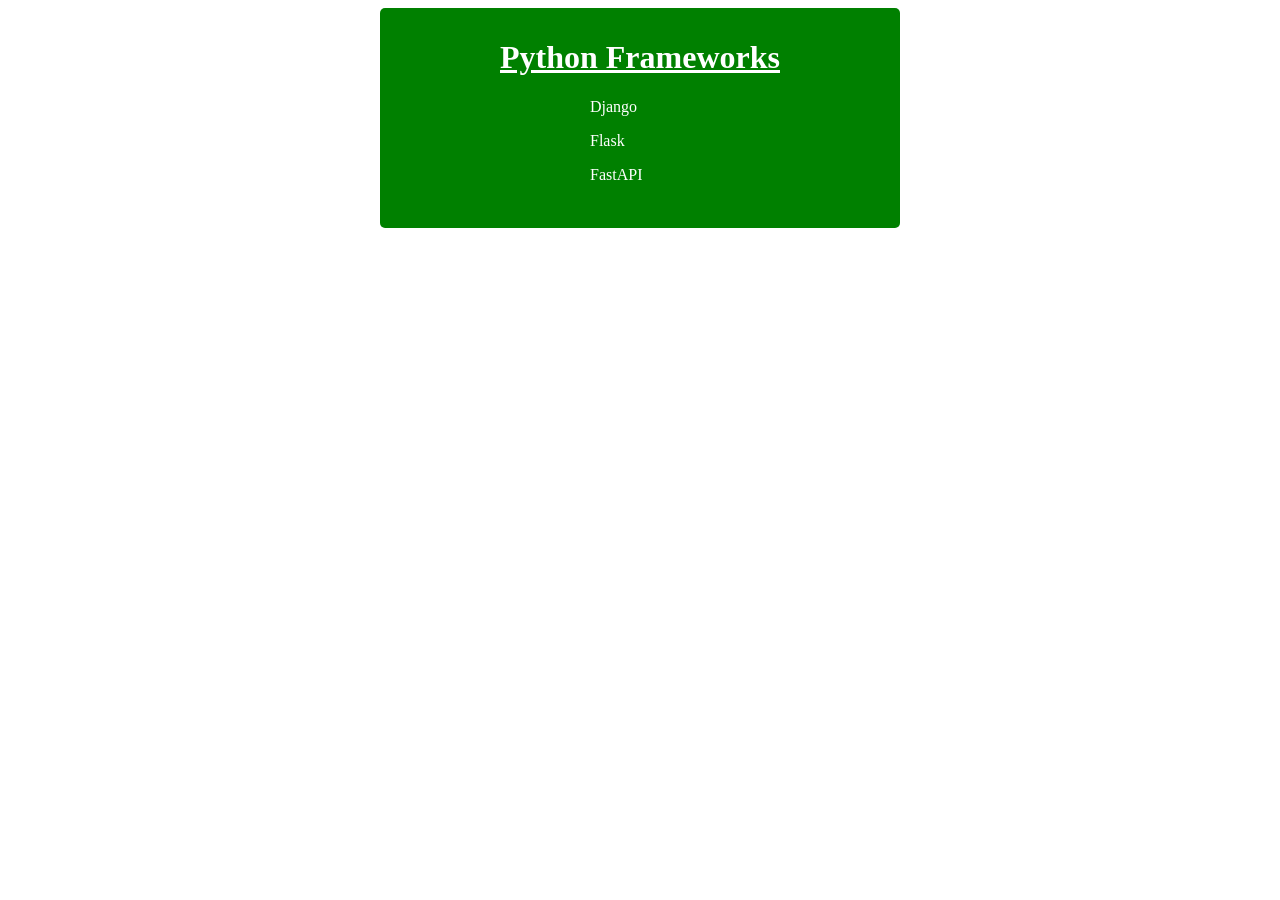
<file: box/index.html>
<!DOCTYPE html>
<html lang="en">
<head>
    <meta charset="UTF-8">
    <meta name="viewport" content="width=device-width, initial-scale=1.0">
    <title>Document</title>
    <link rel="stylesheet" href="./style.css">
</head>
<body>
    <div class="card">
        <h1 class="card-heading">Python Frameworks</h1>
        <div class="card-body">
            
        <p>Django</p>
        <p>Flask</p>
        <p>FastAPI</p>
        </div>

    </div>
</body>
</html>
</file>
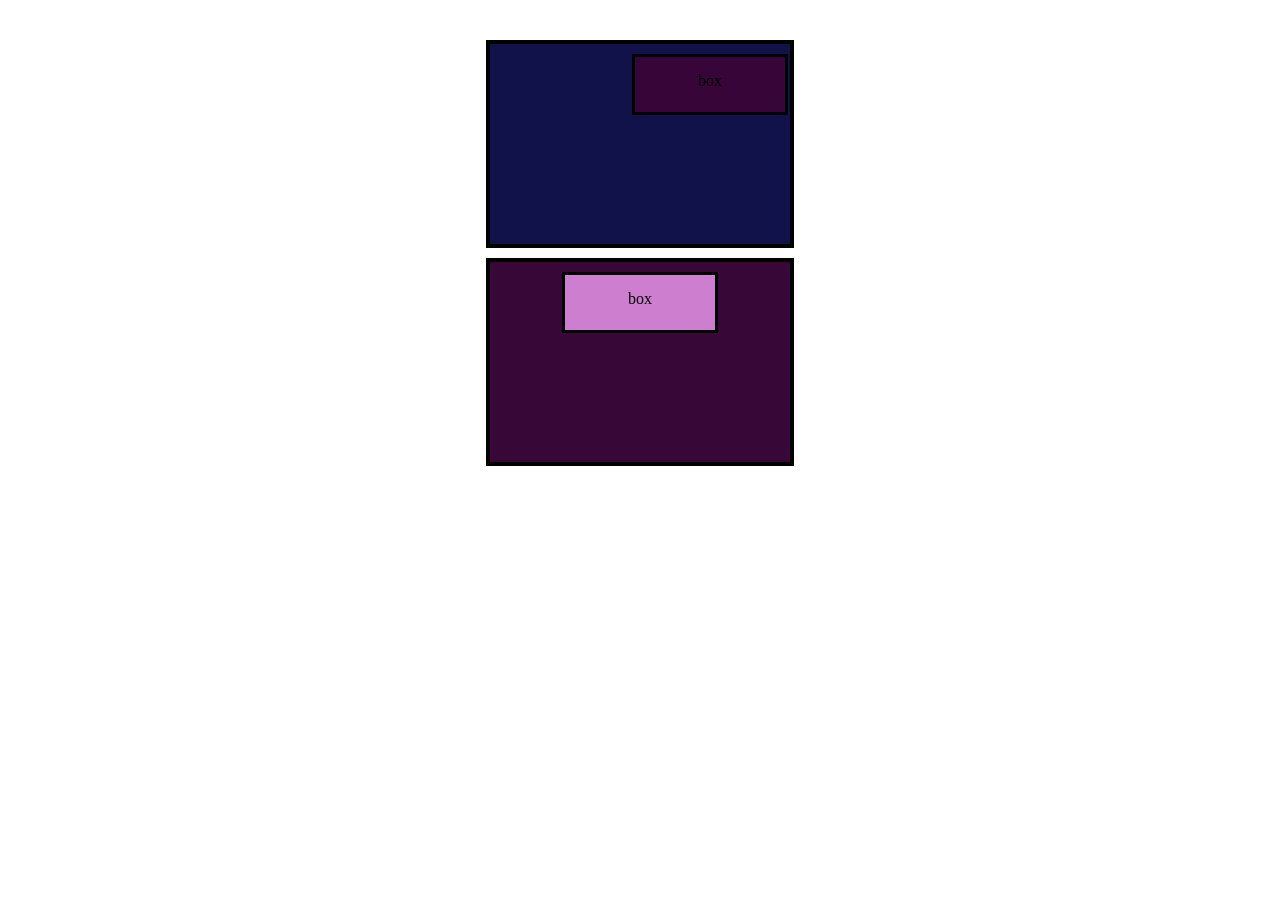
<file: box_workouts/index.html>
<!DOCTYPE html>
<html lang="en">

<head>
    <meta charset="UTF-8">
    <meta name="viewport" content="width=device-width, initial-scale=1.0">
    <title>Document</title>
    <link rel="stylesheet" href="./style.css">
</head>

<body>
    <div class="cards">
        <div class="card1">
            <div class="card1-heading">
                box
            </div>
        </div>

        <div class="card2">
            <div class="card2-heading">
                box
            </div>
        </div>
    </div>
</body>

</html>
</file>
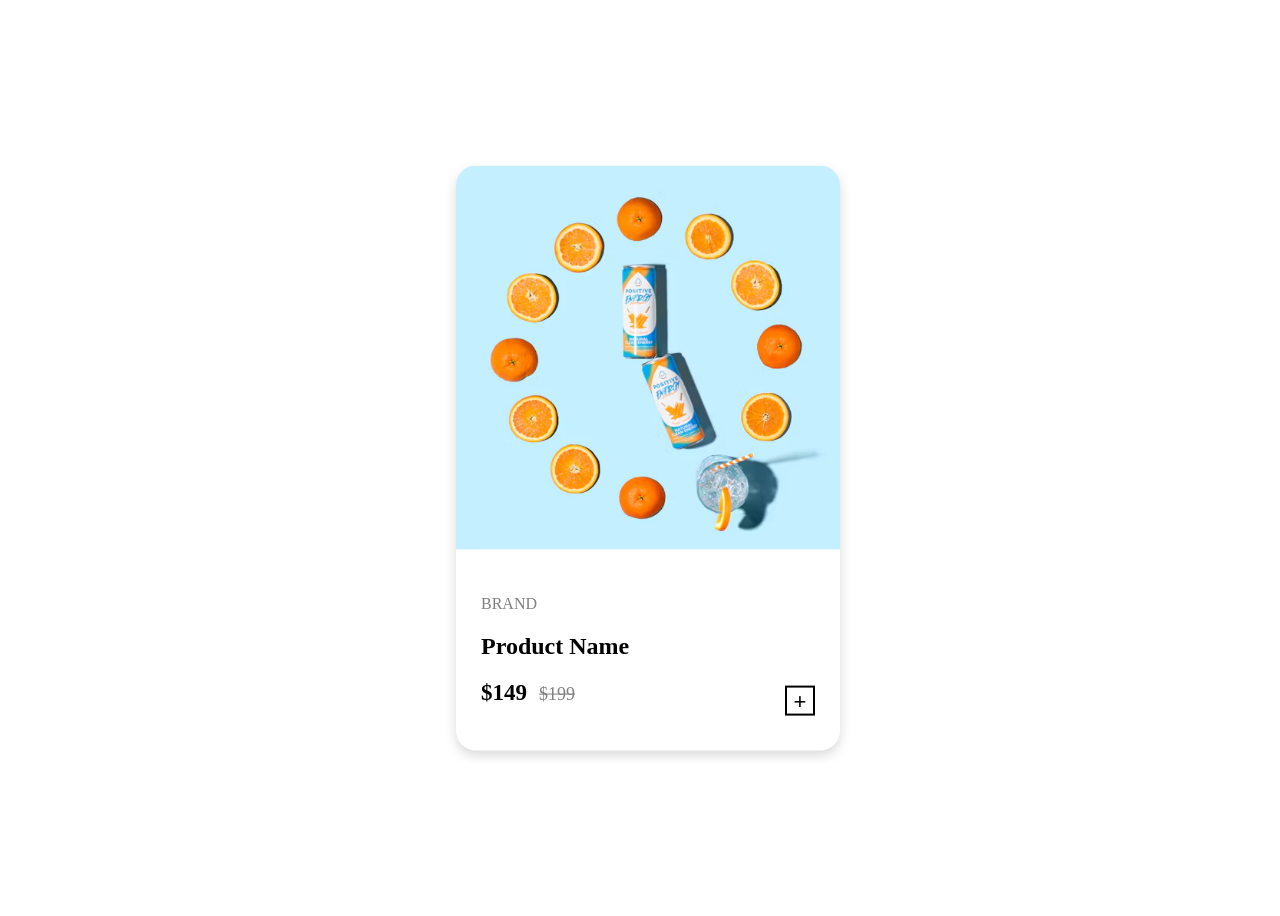
<file: css_card_workouts/index.html>
<!DOCTYPE html>
<html lang="en">

<head>
    <meta charset="UTF-8">
    <meta name="viewport" content="width=device-width, initial-scale=1.0">
    <title>Document</title>
    <link rel="stylesheet" href="./style.css">
</head>

<body>
    <div class="card">

        <div class="card-image">
            <img src="./images/image.png" alt="">
        </div>

        <div class="card-content">
            <p class="brand">BRAND</p>
            <h2>Product Name</h2>

            <div class="price">
                <strong>$149</strong>
                <del>$199</del>
            </div>
    
            <button class="bag-btn">+</button>
        </div>
    </div>
</body>

</html>
</file>
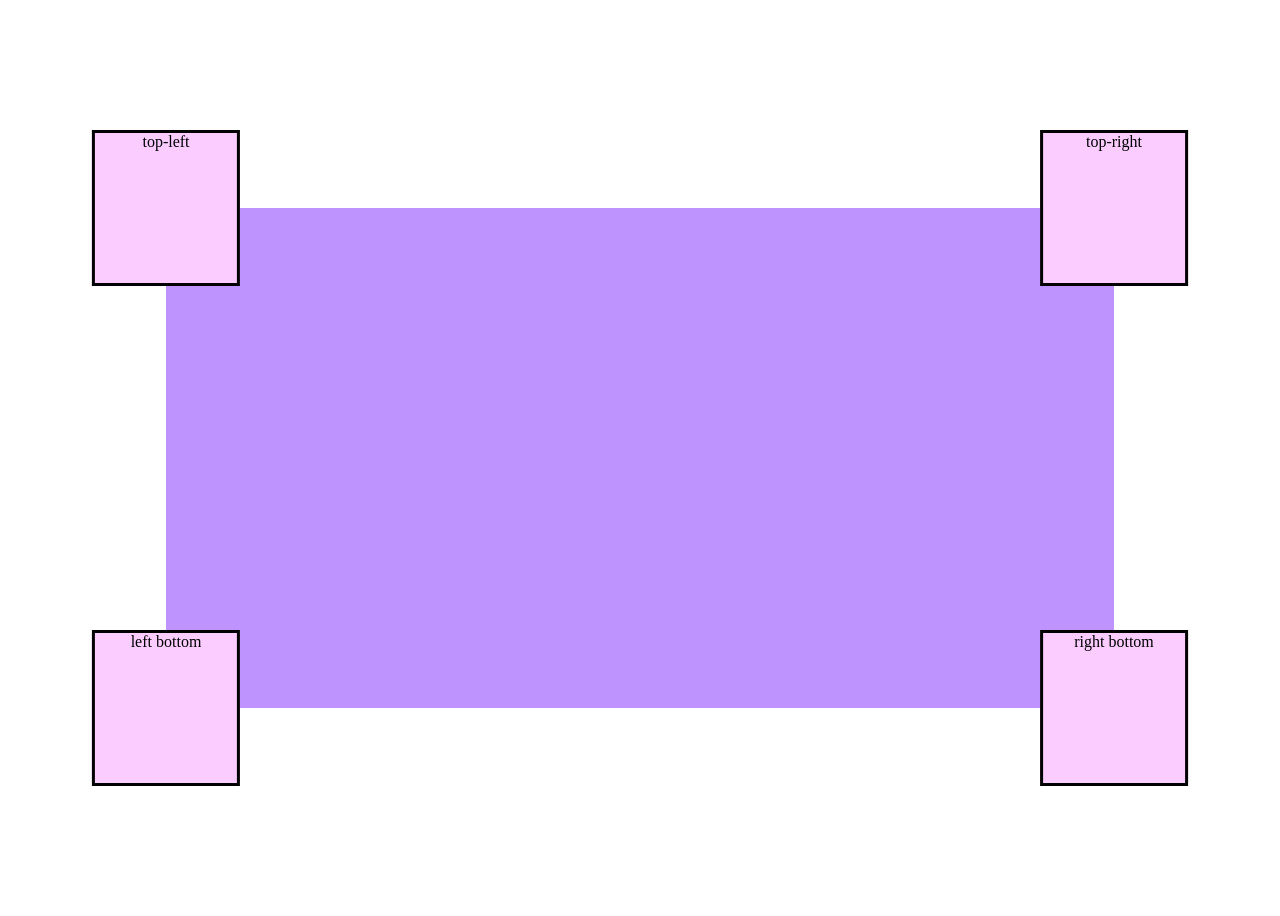
<file: css_positions/index.html>
<!DOCTYPE html>
<html lang="en">
<head>
    <meta charset="UTF-8">
    <meta name="viewport" content="width=device-width, initial-scale=1.0">
    <title>Document</title>
    <link rel="stylesheet" href="./style.css">
</head>
<body>

    <div class="parent">
        <div class="child">top-left</div>
        <div class="child">top-right</div>
        <div class="child">left bottom</div>
        <div class="child">right bottom</div>
    </div>
    
</body>
</html>
</file>
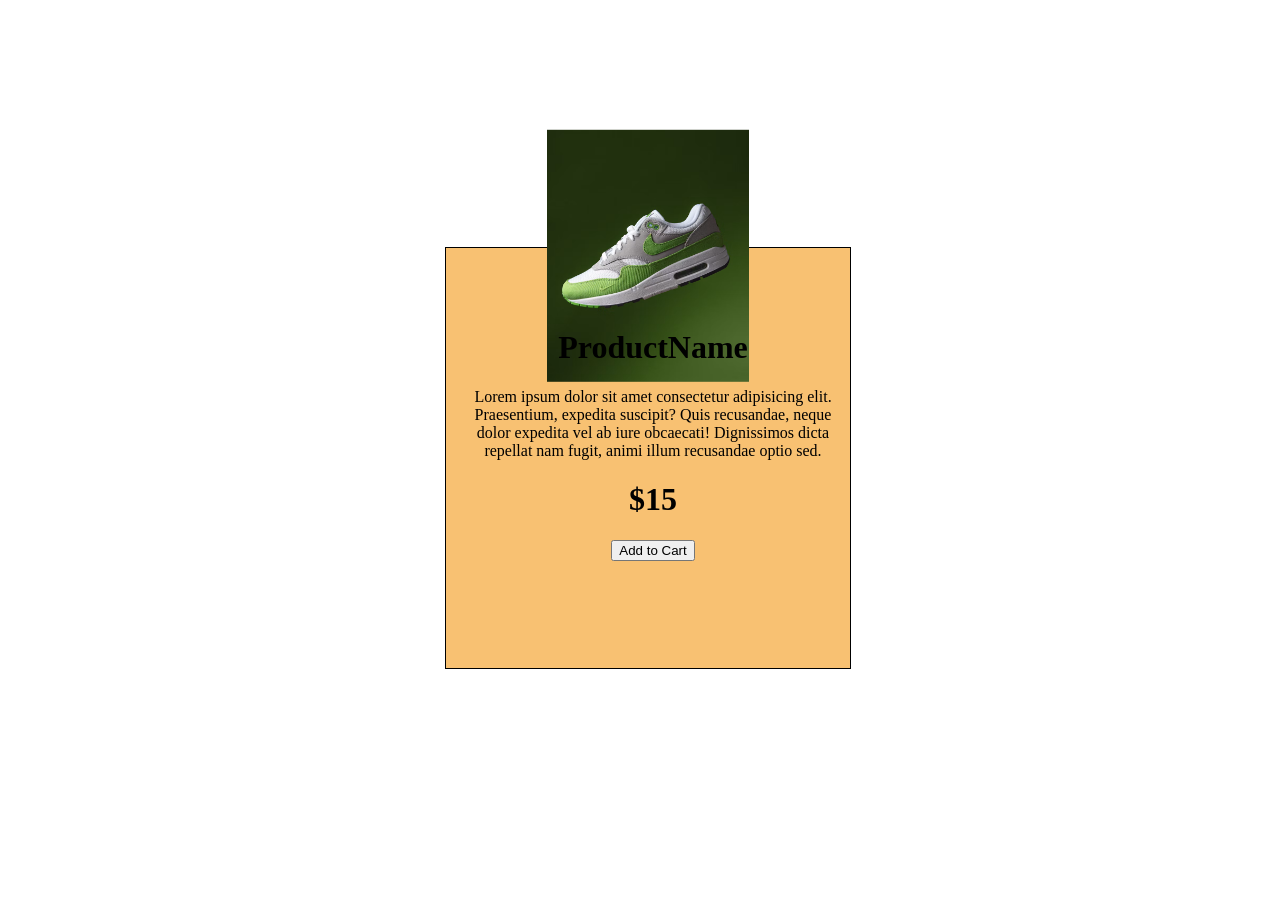
<file: css_product_card/index.html>
<!DOCTYPE html>
<html lang="en">
<head>
    <meta charset="UTF-8">
    <meta name="viewport" content="width=device-width, initial-scale=1.0">
    <title>Document</title>
    <link rel="stylesheet" href="./style.css">
</head>
<body>
    <!-- pdt-card-1 -->
    <div class="card">

        <div class="card-image">
            <img src="./images/image.png" alt="">
        </div>
        <div class="card-content">
        <!-- card-heading -->
        
            <h1>ProductName</h1>
            <!-- card body -->
            <p>
                Lorem ipsum dolor sit amet consectetur adipisicing elit. Praesentium, expedita suscipit? Quis recusandae, neque dolor expedita vel ab iure obcaecati! Dignissimos dicta repellat nam fugit, animi illum recusandae optio sed.
            </p>
            <!-- pdt price -->
            <h1>$15</h1>
            <!-- pdt button -->
             <button>Add to Cart</button>
             </div>
    </div>
</body>
</html>
</file>
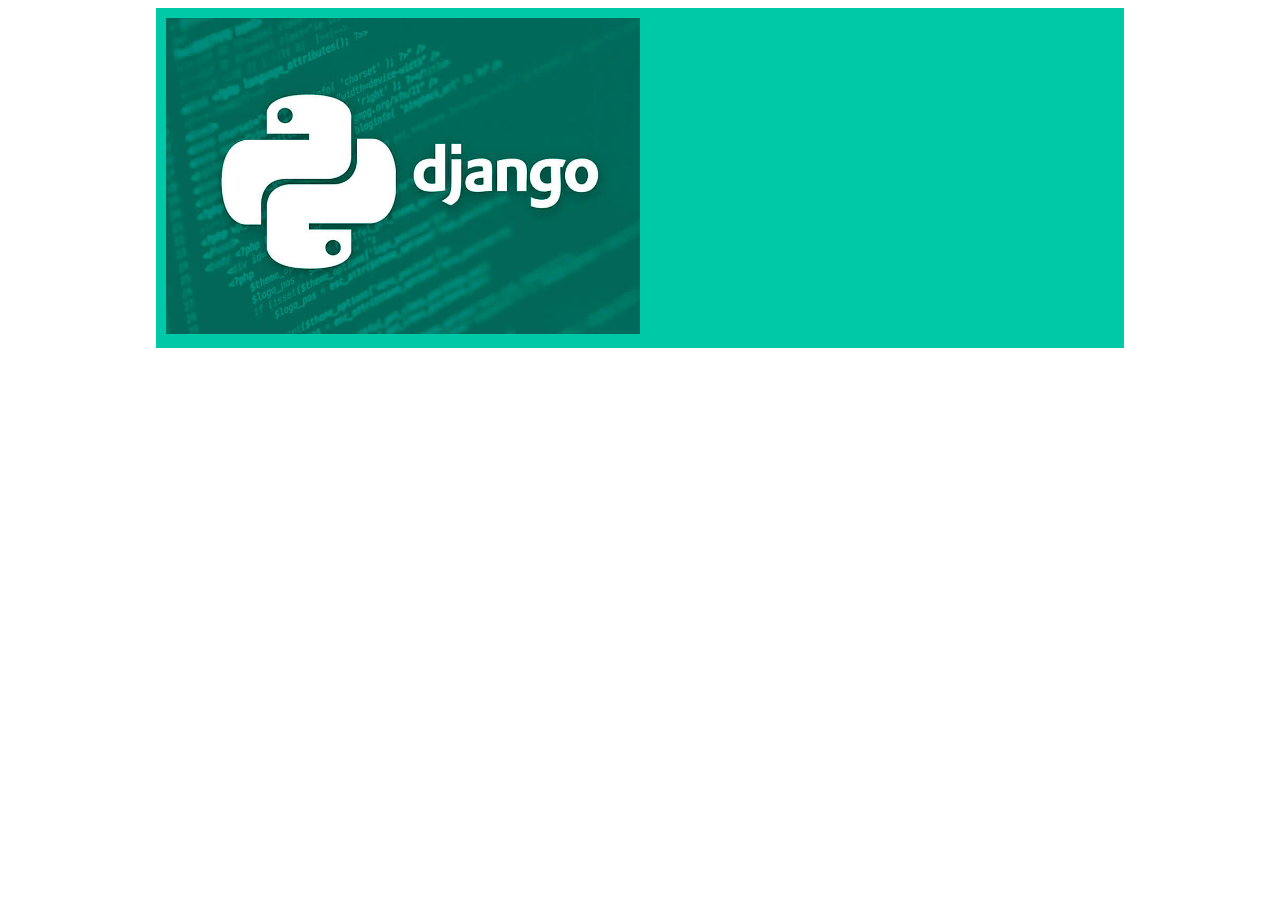
<file: css_task/index.html>
<!DOCTYPE html>
<html lang="en">
<head>
    <meta charset="UTF-8">
    <meta name="viewport" content="width=device-width, initial-scale=1.0">
    <title>Document</title>
    <link rel="stylesheet" href="./style.css">
</head>
<body>
    <div class="card">
        <img class="card-image" src="./images/Django-The-Python-Web-Framework.jpg" alt="">
    </div>
</body>
</html>
</file>
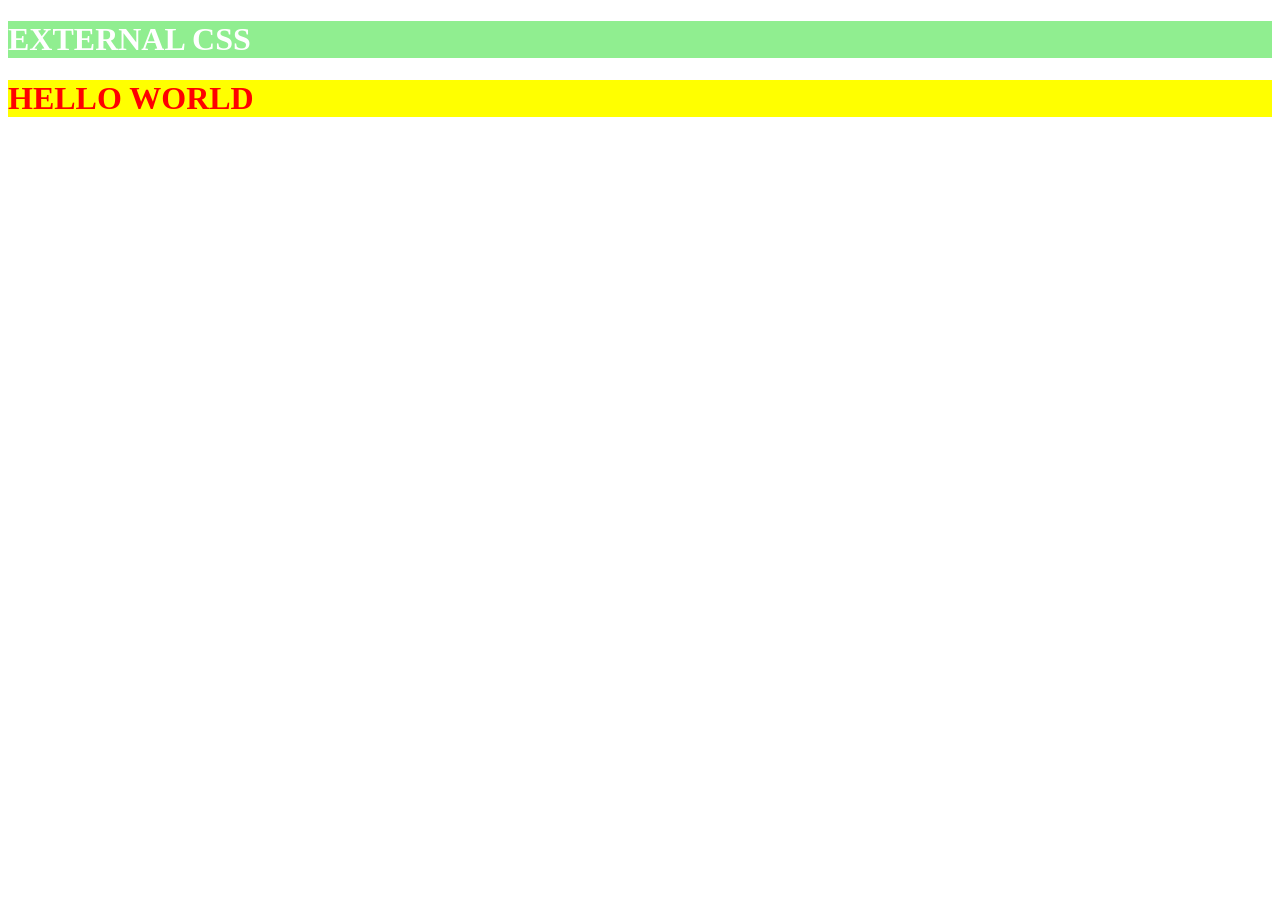
<file: external_css/index.html>
<!DOCTYPE html>
<html lang="en">
<head>
    <meta charset="UTF-8">
    <meta name="viewport" content="width=device-width, initial-scale=1.0">
    <title>Document</title>
    <link rel="stylesheet" href="./style.css">
</head>
<body>
    <h1 class="bg-sucess text-white">EXTERNAL CSS</h1>
    <h1 class="bg-warning text-danger">HELLO WORLD</h1>
</body>
</html>
</file>
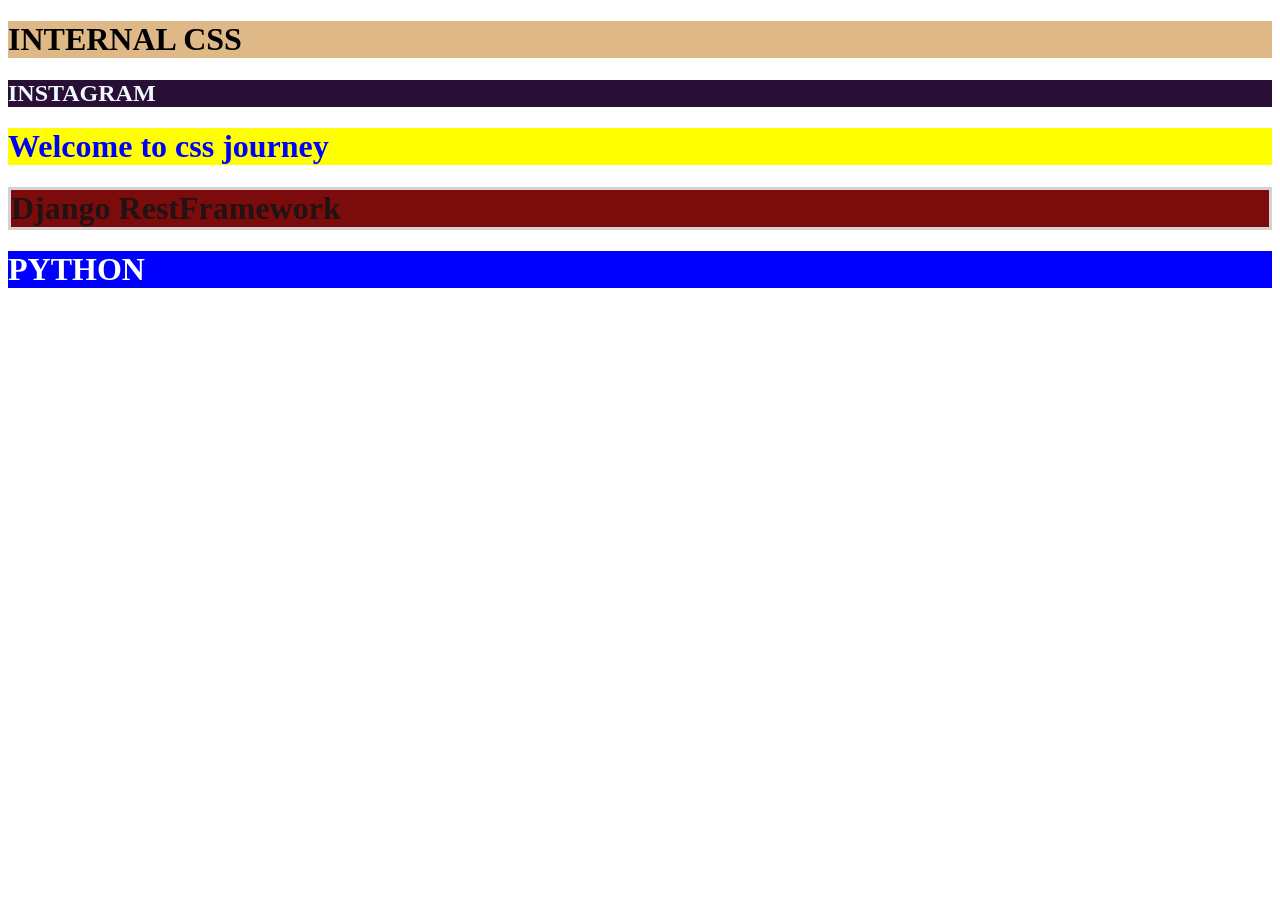
<file: internal_css.html>
<!DOCTYPE html>
<html lang="en">
<head>
    <meta charset="UTF-8">
    <meta name="viewport" content="width=device-width, initial-scale=1.0">
    <title>Document</title>
    <style>
        /*
        selectElement{
        property:value;
        property:value;
        }
        selectElement->TagName|className|id
        */

        h1{
            background-color: burlywood;
            color: black;
        
        }
        
        h2{
            background-color: rgb(41, 14, 53);
            color:aliceblue
        }

        .heading{
            background-color:yellow;
            color:blue;
        }

        .bg-danger{
            background-color:rgb(124, 12, 12);
            color: rgb(33, 19, 19);
        }

        .border-success
        {
            border:3px solid lightgray ;
        }
        .bg-primary
        {
            background-color: blue;
        }

        .text-white
        {
            color: white;
        }
    </style>
     
</head>
<body>
    <h1>INTERNAL CSS</h1>
    <h2>INSTAGRAM</h2>
    <h1 class="heading">Welcome to css journey</h1>
    <h1 class="bg-danger border-success">Django RestFramework</h1>
    <h1 class="bg-primary text-white">PYTHON</h1>
</body>
</html>
</file>
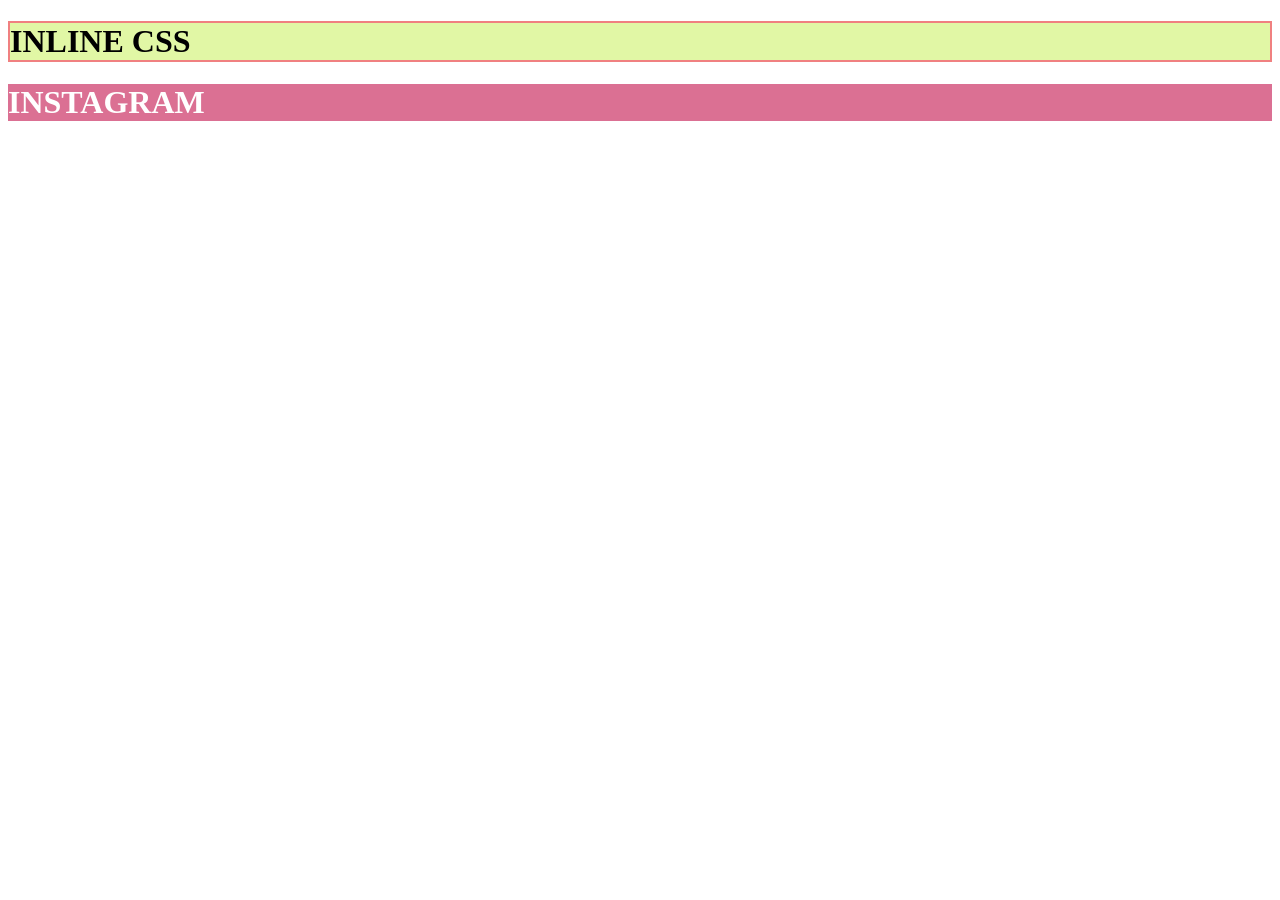
<file: css_styles/inline_css.html>
<!DOCTYPE html>
<html lang="en">
<head>
    <meta charset="UTF-8">
    <meta name="viewport" content="width=device-width, initial-scale=1.0">
    <title>Document</title>
</head>
<body>
    <h1 style="background-color: rgb(225, 247, 165);color:black;border:2px solid lightcoral">INLINE CSS</h1>
    <h1 style="background-color: palevioletred;color: white;">INSTAGRAM</h1>
</body>
</html>
</file>
<file: box/style.css>
.card{
    background-color: green;
    width: 500px;
    height:200px;
    color: white;
    border-radius:5px;
    padding:10px;
    margin-left:auto;
    margin-right:auto;

}
.card-heading{

    text-align: center;
    text-decoration:underline;
}
.card-body{
    width:100px;
    margin-left: auto;
    margin-right:auto;

}
</file>
<file: box_workouts/style.css>
.card1{
    background-color:rgb(18, 18, 74);
    width:300px;
    height:200px;
    color:black;
    border:4px solid black;
    margin-left: auto;
    margin-right: auto;
    margin-top: 40px;
    /* padding: 10px; */
}
.card2{
    background-color:rgb(55, 7, 55);
    width:300px;
    height:200px;
    color:black;
    border:4px solid black;
    margin-left: auto;
    margin-right: auto;
    margin-top:10px;
}

.card1-heading{
    text-align: center;
    background-color:rgb(55, 5, 55);
    width: 150px;
    height:40px;
    margin-left: auto;
    margin-top: 10px;
    margin-right:2px;
    border: 3px solid black;
    /* display: flex;
    justify-content: center;
    align-items: center; */
    padding-top:15px;
}   

.card2-heading{
    text-align: center;
    background-color:rgb(206, 126, 206);
    width: 150px;
    height:40px;
    margin-left: auto;
    margin-right: auto;
    border: 3px solid black;
    margin-top: 10px;
    /* display: flex;
    justify-content: center;
    align-items: center;*/
    padding-top:15px ;
}
</file>
<file: css_card_workouts/style.css>
body{
    height: 100vh;
    width: 100vw;
    background-color:white;
}
.card{
    border-radius: 2px;
    /* border:2px solid black; */
    width: 30%;
    border-radius:20px;
    background-color: white;
    box-shadow: 0px 5px 12px rgba(0,0,0,0.15);
    position:relative;
    top: 50%;
    left: 50%;
    transform: translate(-50%,-50%);
}

.card-image>img{
    width:100%;
    height:100%;
    /* border-radius:20px 20px 0 0; */
    border-top-left-radius: 20px;
    border-top-right-radius:20px;

}
.card-content{
    padding:25px;
    padding-bottom:45px;
}

.brand{
    color: grey;
}

.price strong{
    font-size: 23px;

}

.price del{
    font-size: 18px;
    margin-left:8px;
    color:grey;
}

.bag-btn
{
   position: absolute;
   right: 25px;
    bottom: 35px;
    width: 30px;
    height: 30px;
    background-color: white;
    border: 2px solid black;
    font-size: 22px;
    cursor: pointer;
}
</file>
<file: css_positions/style.css>
body{
    height:100vh;
}

.parent{
    background-color:#be93fd;
    height: 500px;
    width: 75%;
    position: relative;
    top: 50%;
    left: 50%;
    transform: translate(-50%,-50%);
}

.child{
    text-align: center;
    width:50px;
    height:30%;
    width: 15%;
    background-color: #faccff;
    border: 3px solid black;
}

.child:nth-child(1){
    position: absolute;
    transform:translate(-50%,-50%);
}

.child:nth-child(2){

    position: absolute;
    right: 0;
    top:0;
    transform:translate(50%,-50%);

}

.child:nth-child(3){
    position: absolute;
    bottom: 0;
    transform:translate(-50%,50%);


}
.child:nth-child(4){
    position: absolute;
    bottom: 0;
    right:0;
    transform:translate(50%,50%);

}
</file>
<file: css_product_card/style.css>
body{
    height: 100vh;
    width:100vw;
    background-color: white;

}
.card{
    padding: 10px;
    width: 30%;
    border: 1px solid black;
    height: 400px;
    background-color:#F8C172;
    position: relative;
    left:50%;
    top:50%;
    transform:translate(-50%,-50%);
}

.card-image{
    width: 50%;
    min-height:50px;
    position: absolute;
    left: 50%;
    transform: translate(-50%,-50%);
    
}


.card-image>img{
    width: 100%;
    height:100%;
}

.card-content{
    height: 300px;
    position: absolute;
    top: 50%;
    transform: translateY(-50%);
    text-align: center;
}
</file>
<file: css_task/style.css>
.card{
    width: 75%;
    min-height: 300px;
    background-color: #00c9a7;
    padding: 10px;
    margin-left: auto;
    margin-right: auto;

}

.card-image{
    width: 50%;

}
</file>
<file: external_css/style.css>
.bg-sucess{
    background-color: lightgreen;
}

.text-white{

    color: white;
}
.bg-warning{
    background-color: yellow;
}

.text-danger{
    color:red;
}
</file>
